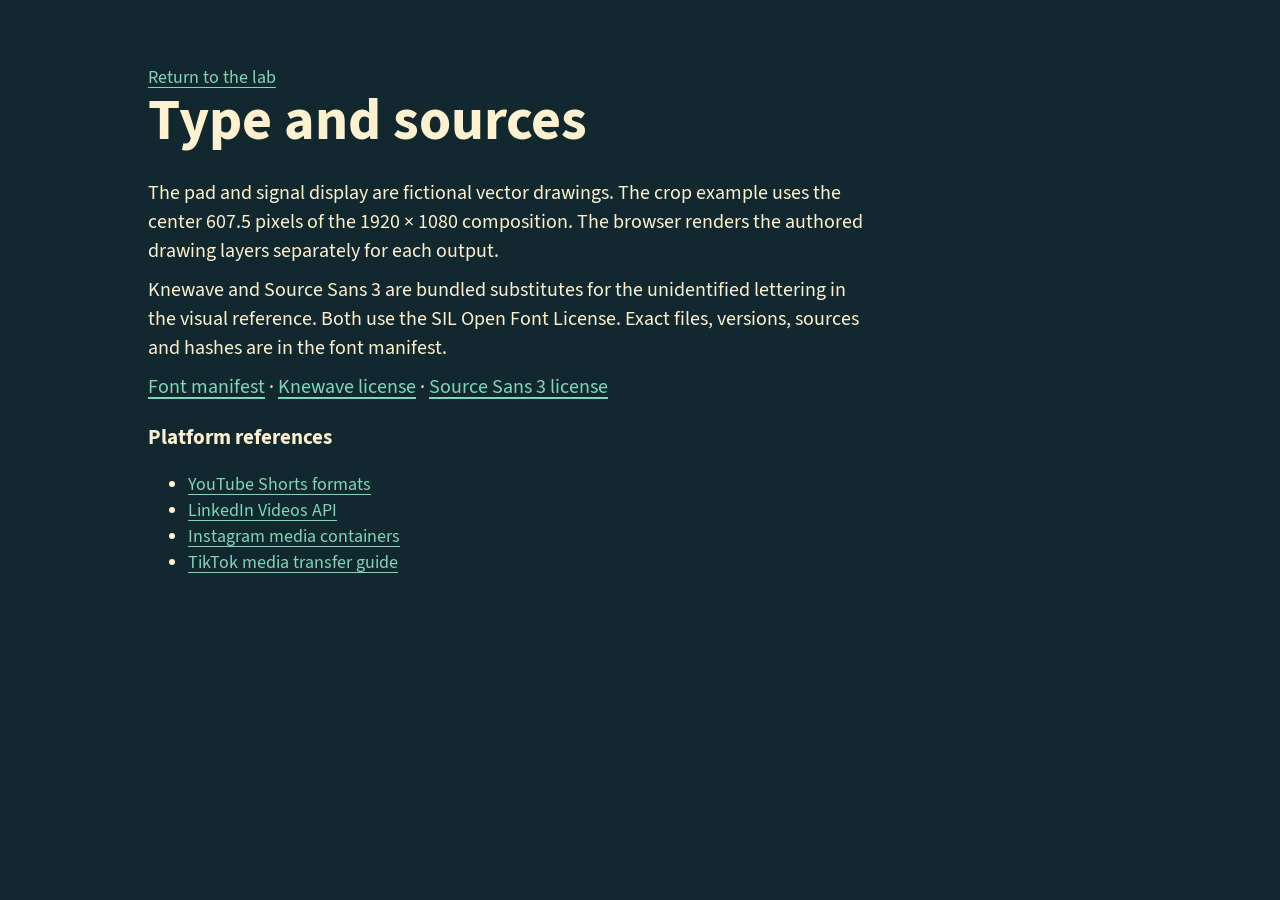
<file: labs/three-frames/site/sources.html>
<!doctype html><html lang="en"><meta charset="utf-8"><meta name="viewport" content="width=device-width,initial-scale=1"><meta name="robots" content="noindex"><title>Type and sources | Repliteers</title><link rel="stylesheet" href="style.css"><main><article><a href="index.html">Return to the lab</a><h2>Type and sources</h2><p>The pad and signal display are fictional vector drawings. The crop example uses the center 607.5 pixels of the 1920 × 1080 composition. The browser renders the authored drawing layers separately for each output.</p><p>Knewave and Source Sans 3 are bundled substitutes for the unidentified lettering in the visual reference. Both use the SIL Open Font License. Exact files, versions, sources and hashes are in the font manifest.</p><p><a href="fonts/sources.json">Font manifest</a> · <a href="fonts/Knewave-OFL.txt">Knewave license</a> · <a href="fonts/SourceSans3-OFL.md">Source Sans 3 license</a></p><h3>Platform references</h3><ul><li><a href="https://support.google.com/youtube/answer/15424877">YouTube Shorts formats</a></li><li><a href="https://learn.microsoft.com/en-us/linkedin/marketing/community-management/shares/videos-api">LinkedIn Videos API</a></li><li><a href="https://developers.facebook.com/docs/instagram-platform/instagram-graph-api/reference/ig-user/media/">Instagram media containers</a></li><li><a href="https://developers.tiktok.com/doc/content-posting-api-media-transfer-guide/">TikTok media transfer guide</a></li></ul></article></main></html>
</file>
<file: labs/three-frames/site/style.css>
@font-face{font-family:Knewave;src:url(fonts/Knewave.ttf)}@font-face{font-family:'Source Sans 3';src:url(fonts/SourceSans3.ttf)}@font-face{font-family:'Source Sans 3';font-weight:700;src:url(fonts/SourceSans3-Bold.ttf)}
:root{--ink:#11292e;--cream:#fff0cf;--mint:#81d6ba;--pink:#eb4585;--gold:#ffc47c;color-scheme:dark}*{box-sizing:border-box}html{scroll-behavior:smooth}body{margin:0;color:var(--cream);background:var(--ink);font:18px/1.45 'Source Sans 3',sans-serif}header,main,footer{max-width:1100px;margin:auto;padding-inline:clamp(16px,5vw,58px)}header{padding-block:18px;display:flex;justify-content:space-between;border-bottom:1px solid #55716d;letter-spacing:.06em}nav{display:flex;gap:16px;letter-spacing:normal}a{color:var(--mint);text-underline-offset:4px}h1,h2,h3,p{margin:0 0 .5em}h1{font:clamp(62px,11vw,136px)/1.08 Knewave,sans-serif;color:var(--mint);-webkit-text-stroke:2px var(--cream);paint-order:stroke fill;text-shadow:5px 6px var(--pink);margin:.13em 0 .25em}h2{font-size:clamp(32px,5vw,58px);line-height:1.02}h3{margin-top:1em}.hero{padding-block:clamp(38px,6vw,75px)}.hero>p:not(.kicker){font-size:clamp(20px,3.5vw,32px);max-width:27ch}.kicker{color:var(--gold);font-weight:700;font-size:14px;letter-spacing:.13em}.cta,button{display:inline-block;font:700 17px 'Source Sans 3';padding:10px 15px;border:0;border-radius:3px;background:var(--mint);color:var(--ink);text-decoration:none;cursor:pointer}.cta{margin-block:8px}button:disabled{opacity:.52;cursor:wait}a:focus-visible,button:focus-visible,select:focus-visible,input:focus-visible,summary:focus-visible{outline:3px solid var(--gold);outline-offset:3px}
#editor{border-block:2px solid #669084;padding-block:18px;scroll-margin-top:10px}.labtop{display:flex;align-items:center;justify-content:space-between}.labtop h2{font-size:38px;margin:0}.labtop .kicker{font-size:13px}#liveflag,#stage-name{font-size:15px;font-weight:700;color:var(--gold)}.lab{display:grid;grid-template-columns:minmax(0,1.3fr) minmax(180px,.7fr);gap:18px;margin-top:12px}.stage{background:#08191d;min-width:0;display:flex;flex-direction:column;justify-content:center;align-items:center;gap:6px;padding:10px}.stage canvas,.stage video{width:100%;height:clamp(280px,45vh,510px);object-fit:contain;display:block}.stage [hidden],[hidden]{display:none!important}.controls{display:grid;align-content:start;grid-template-columns:1fr;gap:8px}.controls label,details label{display:block;font-weight:700;line-height:1.15}select,input[type=range]{width:100%}select,input,button{font-family:inherit}select{height:35px;font-size:16px;background:#203e43;color:var(--cream);border:1px solid #76958d;border-radius:3px;padding:3px 8px}input[type=range]{accent-color:var(--pink);vertical-align:middle}output{float:right;color:var(--gold)}#status{font-size:17px;margin:12px 0;color:var(--cream)}details{padding:8px 0}details label{margin-block:10px}article{max-width:720px;padding-block:64px}article p{font-size:20px}footer{border-top:1px solid #669084;padding-block:20px}.skip{position:absolute;left:-9999px}.skip:focus{left:8px;top:4px;background:var(--ink);z-index:3}body.capture header,body.capture .hero,body.capture article,body.capture footer,body.capture details{display:none}body.capture main{padding:10px 14px}body.capture #editor{border:0;padding:0}body.capture .lab{grid-template-columns:minmax(0,1.25fr) minmax(0,.85fr);gap:10px}body.capture .stage canvas,body.capture .stage video{height:398px}body.capture .controls{font-size:17px;gap:7px}body.capture #status{font-size:17px}body.capture .stage{padding:4px}
@media(max-width:555px){header{font-size:15px}nav{gap:10px}.lab{grid-template-columns:1fr}.stage canvas,.stage video{height:320px}.controls{grid-template-columns:1fr 1fr}.controls label:first-child{grid-column:1/-1}input[type=file]{max-width:100%}h1{-webkit-text-stroke:1.5px var(--cream)}}@media(prefers-reduced-motion:reduce){html{scroll-behavior:auto}}
</file>
